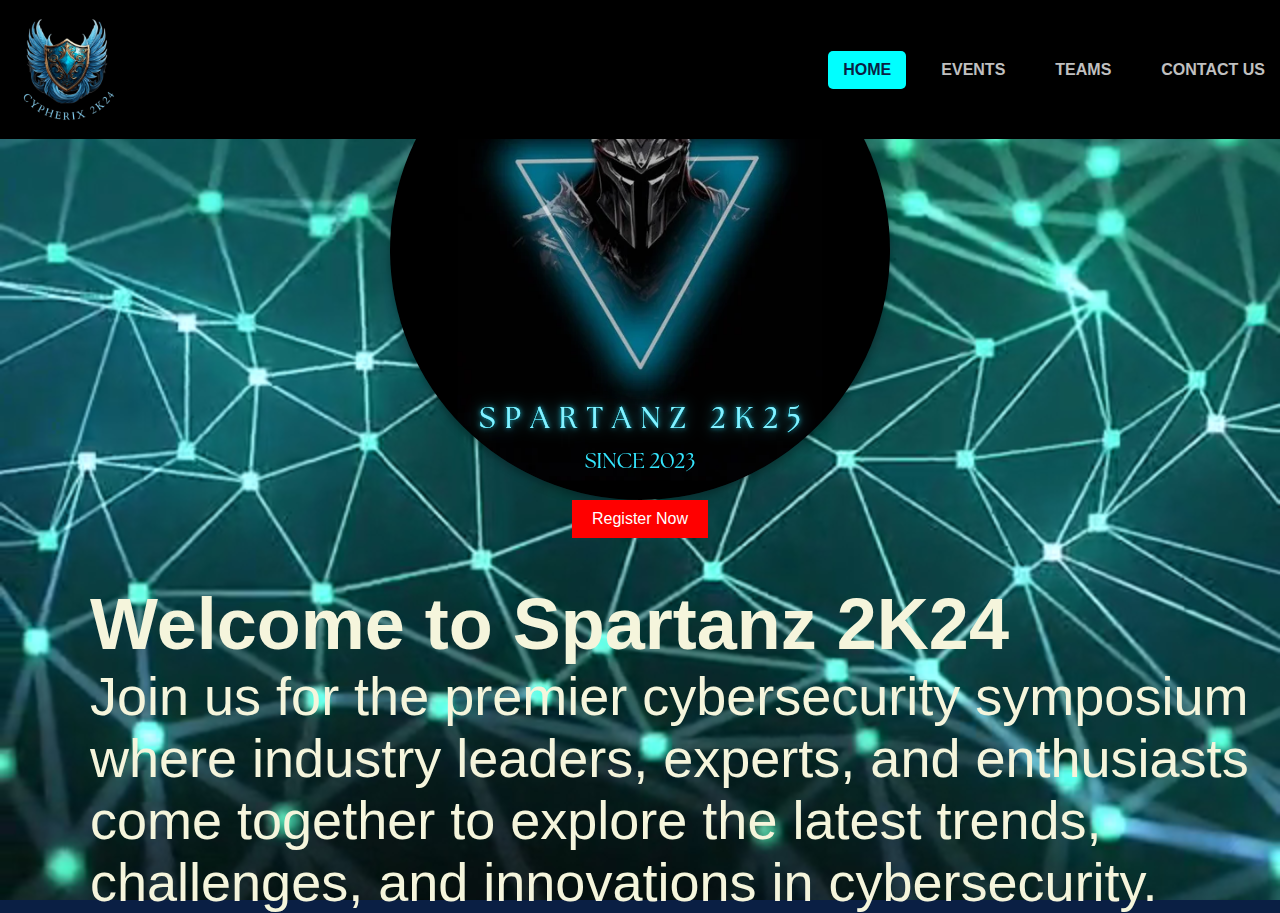
<file: index.html>
<!DOCTYPE html>
<html lang="en">
<head>
    <meta charset="UTF-8">
    <meta name="viewport" content="width=device-width, initial-scale=1.0">
    <link rel="stylesheet" href="Styles.css">
    <script src="Script.js"></script>
    <title>Spartanz</title>
    <link rel="stylesheet" href="https://cdnjs.cloudflare.com/ajax/libs/font-awesome/4.7.0/css/font-awesome.min.css">
</head>
<body>
    <video id="backgroundVideo" autoplay muted loop>
        <source src="/images/WebsiteBG.mp4" type="video/mp4"> 
        Your browser does not support the video tag.
    </video>
    <header class="navbar">
        <div class="logo">
            <img src="/images/Cypherix.png" alt="Cypherix Logo" style="height: 15vh">
        </div>

    <div class="hamburger" onclick="toggleMenu()">
        <img src="/images/thumb.png" alt="">
    </div>
    <nav class="nav-links"> 
        <a href="#" class="selected">Home</a>
        <a href="/Events.html">Events</a>
        <a href="/Teams.html">Teams</a>
        <a href="#">Contact Us</a>
    </nav>
    <nav class="nav-links mobile-menu">
        <a href="#" class="selected">Home</a>
        <a href="/Events.html">Events</a>
        <a href="#">Teams</a>
        <a href="/Teams.html">Contact Us</a>
    </nav> 
    </header>
<main id="home-main">
        <div id="poster-section">
            <img src="/images/SPARTANZ 2K24_20240814_181043_0000.png" alt="Cypherix 2024 Poster" style="border-radius: 100%;">
        </div>
          <div class="Regdiv">
              <button onclick="window.location.href='Events.html';" class="RegisterButton">Register Now</button>
          </div>
        <div id="background"></div>
        <section class="welcome">
            <h2>Welcome to Spartanz 2K24</h2>
            <p>Join us for the premier cybersecurity symposium where industry leaders, experts, and enthusiasts come together to explore the latest trends, challenges, and innovations in cybersecurity.</p>
        </section>
</main>
</body>
</html>
</file>
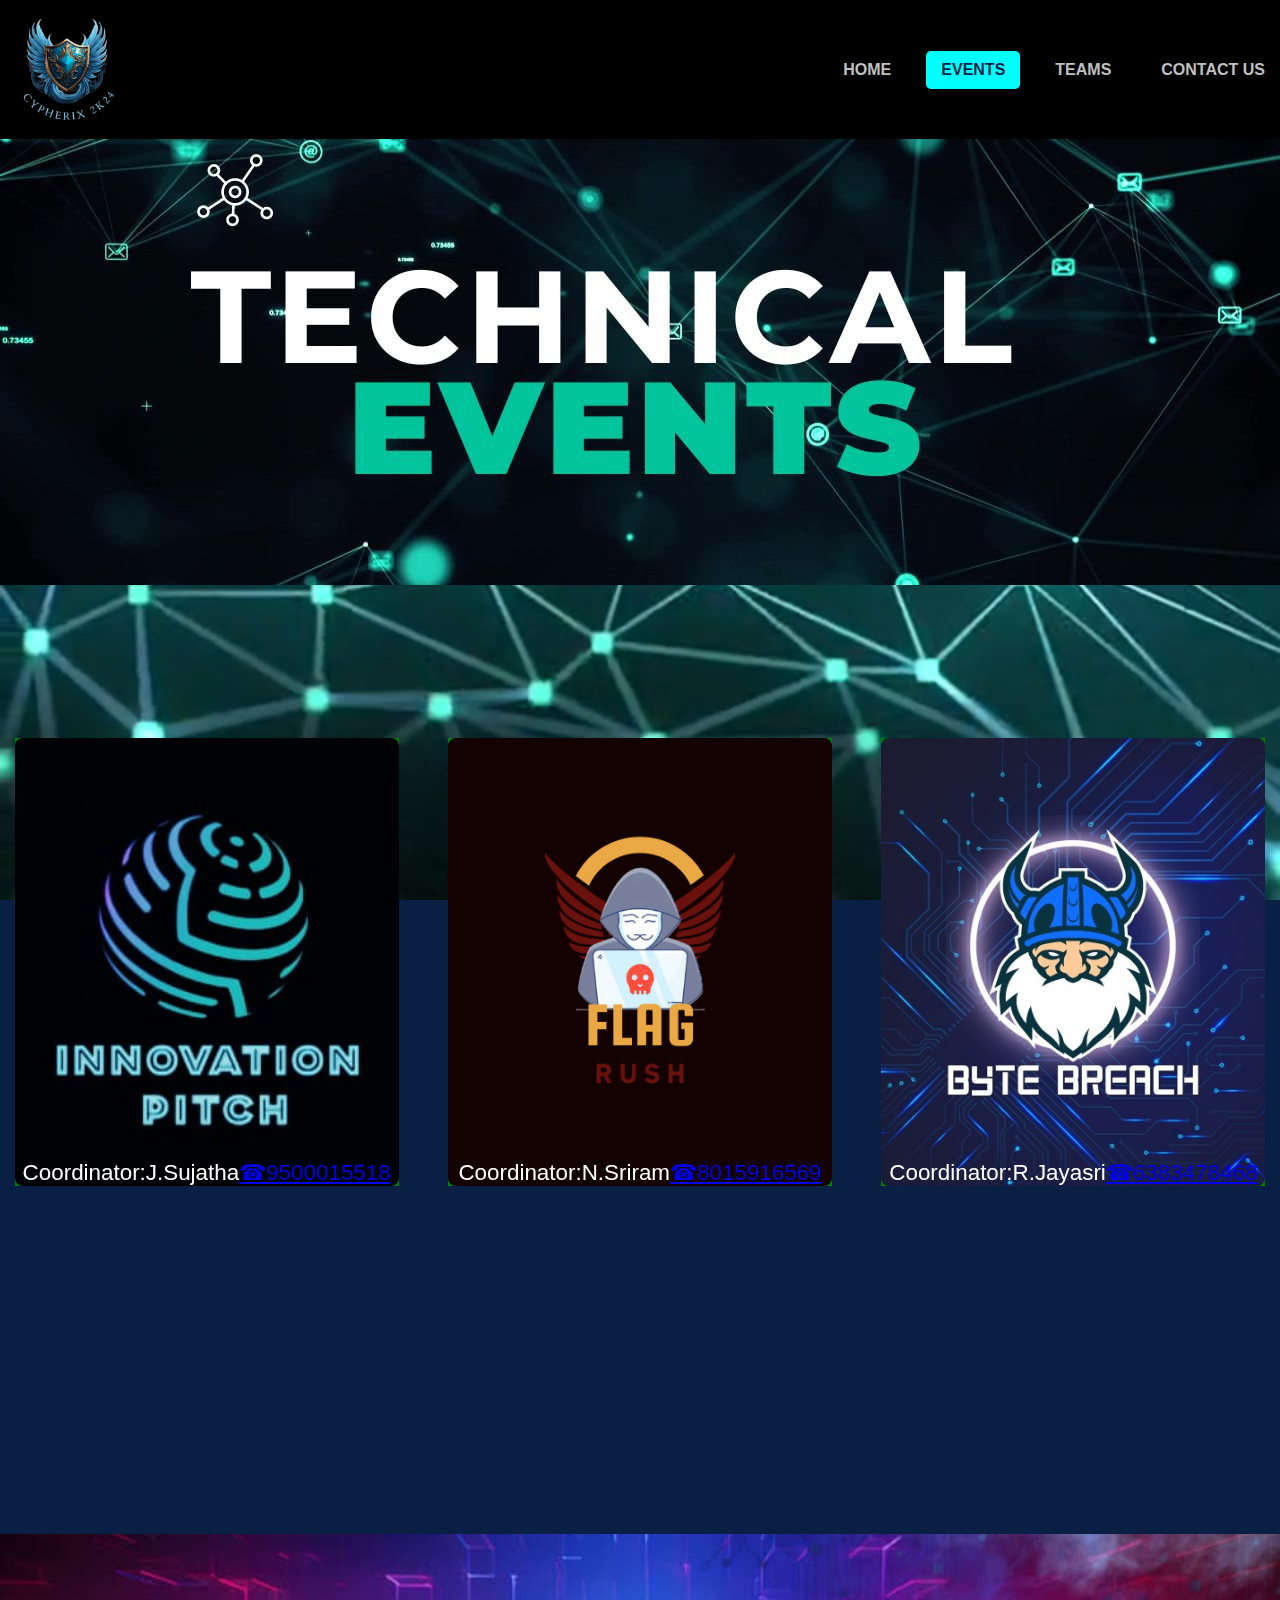
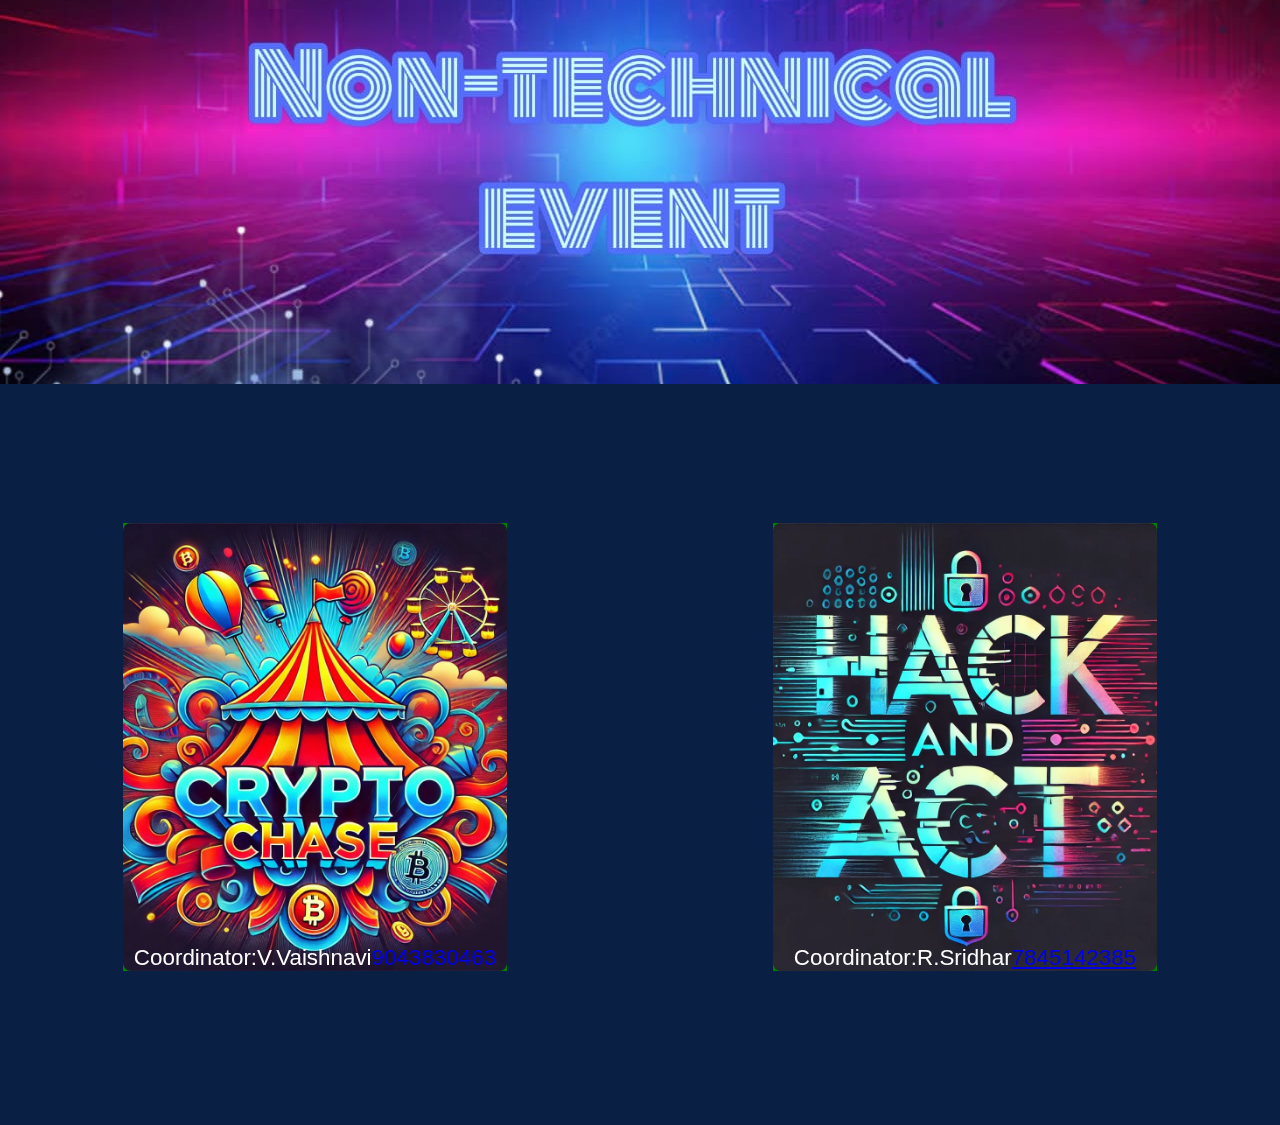
<file: Events.html>
<!DOCTYPE html>
<html lang="en">
  <head>
    <meta charset="UTF-8" />
    <meta name="viewport" content="width=device-width, initial-scale=1.0" />
    <link rel="stylesheet" href="Styles.css" />
    <script src="Script.js"></script>
    <title>Spartanz</title>
    <link
      rel="stylesheet"
      href="https://cdnjs.cloudflare.com/ajax/libs/font-awesome/4.7.0/css/font-awesome.min.css"
    />
  </head>
  <body>
    <video id="backgroundVideo" autoplay muted loop>
      <source
        src="/images/WebsiteBG.mp4"
        type="video/mp4"
      />
      Your browser does not support the video tag.
    </video>
    <header class="navbar">
      <div class="logo">
        <img
          src="/images/Cypherix.png"
          alt="Cypherix Logo"
          style="height: 15vh"
        />
      </div>
      <div class="hamburger" onclick="toggleMenu()">
        <img src="/images/thumb.png" alt="" />
      </div>
      <nav class="nav-links">
        <a href="/index.html">Home</a>
        <a href="/Events.html" class="selected">Events</a>
        <a href="/Teams.html">Teams</a>
        <a href="#">Contact Us</a>
      </nav>
      <nav class="nav-links mobile-menu">
        <a href="/index.html">Home</a>
        <a href="/Events.html" class="selected">Events</a>
        <a href="/Teams.html">Teams</a>
        <a href="#">Contact Us</a>
      </nav>
    </header>
    <main id="event-main">
      <img class="TechLogo" src="/images/Techlogo.jpg" alt="" />
      <section id="events">
        <div class="outer-par">
        <div class="card">
          <p onclick="event.stopPropagation()" class="Desc no-flip">Coordinator:J.Sujatha <a href="tel:+919500015518">&phone;9500015518</a></p>
          <div class="event" style='background-image: url(/images/paper_presentation.jpg);background-position: center;background-size:cover;'>
          </div>
          <div class="backside techbg">
          <div class="BackText"><p class="Heading" w>RULES FOR Innovation Pitch</p>
            <li>
              <ul>Team should contain <b>1-2 members</b></ul>
              <ul>Time for presentation  is 7 minutes</ul>
              <ul>Atmost of slides should be atmost 12</ul>
              <ul>Participant must come to the venue by 9:15</ul>
              <ul>Participants should have their ppt prior during presentation.</ul>
              <ul>Participants must provide a soft copy of paper in proper alignment justified.</ul>
            </li>
            </div>
            <div class="Regdiv EventReg" style="display: flex;justify-content: center;flex-direction: column;align-items: center;">
                <button onclick="event.stopPropagation()" class="RegisterButton">Register Now</button>
            </div>
          </div>
        </div>
        </div>
        <div class="outer-par">
        <div class="card">
          <p onclick="event.stopPropagation()" class="Desc no-flip">Coordinator:N.Sriram <a href="tel:+918015916569">&phone;8015916569</a></p>
          <div class="event" style="background-image: url(/images/FlagRush.png);background-position: center;background-size: cover;">
          </div>
          <div class="backside techbg">
            <div class="BackText">
            <p class="Heading">RULES FOR Flag Rush</p>
            <p><li><ul> <u>Round 1</u>: Paper Test - Participants will complete a written test.The top scorers advance to Round 2.</ul>
              <ul><u>Round 2</u>: Jeopardy Style - Individuals will solve challenges in various categories with increasing difficulty and point values.</ul>
              <ul><u><b>No Collaboration</b></u> - Collaboration is strictly prohibited. Any form of collaboration will result in immediate disqualification.</ul></li></p>
              </div>
              <div class=" EventReg Regdiv no-flip">
                  <button onclick="event.stopPropagation()" class="RegisterButton">Register Now</button>
              </div>
          </div>
        </div>
        </div>
        <div class="outer-par">
        <div class="card">
          <p onclick="event.stopPropagation()" class="Desc no-flip">Coordinator:R.Jayasri <a href="tel:+916383478468">&phone;6383478468</a></p>
          <div class="event" style="background-image:url(/images/CodeBreachLogo.jpg);background-position: center;background-size:cover ;">
          </div>
          <div class="backside techbg" >
            <div class="BackText">
            <p class="Heading">RULES FOR Code Breach</p>
            <p><li>
              <ul>Team Size:1-2 participants per team.</ul>
              <ul><b>Round 1</b>: Aptitude Test
              Top-scoring teams qualify for Round 2.</ul>
              <ul><b>Round 2</b>: Debugging Challenge
              Judging will be based on errors corrected, time taken, and output correctness.</ul>
              <ul><b>Code of Conduct</b>:
              Professional conduct is mandatory. Misconduct may lead to disqualification.</ul></li></p>
            </div>
              <div class="EventReg Regdiv no-flip">
                  <button onclick="event.stopPropagation()" class="RegisterButton">Register Now</button>
              </div>
          </div>
        </div>
        </div>
      </section>
      <img class="NTechLogo" src="/images/NonTechLogo.jpg">
      <section id="NTevents">
        <div class="outer-par">
        <div class="card">
          <p onclick="event.stopPropagation()" class="Desc no-flip">Coordinator:V.Vaishnavi <a href="tel:+919043830463" style="text-decoration: none;">9043830463</a></p>
          <div class="event" style="background-image: url(/images/CryptoChaseLogo.jpg);background-position: center;background-size: cover;">
          </div>
          <div class="backside" style="background-image: url(/images/CryptoChaseBGjpgjpg.jpg);background-position: center;background-size: cover;color: white;">
            <div class="BackText">
            <h3>RULES FOR Crypto Chase</h3>
            <p>
            <li>
              <ul>A maximum of 1-4 members per team can participate.</ul>     
              <ul>Each team gets a list of items to find or tasks to complete.</ul>
              <ul>The time limit for the hunt is 1 hour.</ul>
              <ul>Teams must return to the starting point by the time limit.</ul>
              <ul>The team with the most points wins.</ul>
            </li></p>
            </div>
            <div class="EventReg Regdiv no-flip">
                <button onclick="event.stopPropagation()" class="RegisterButton">Register Now</button>
            </div>
          </div>
        </div>
        </div>
        <div class="outer-par">
        <div class="card">
          <p onclick="event.stopPropagation()" class="Desc no-flip">Coordinator:R.Sridhar<a href="tel:+917845142385">7845142385</a></p>
          <div class="event" style="background-image:url(/images/HackAndAct.jpg);background-position: center;background-size:cover ;">
          </div>
          <div class="backside" style="background-image: url(/images/hackandactbg.jpg);background-size: cover;background-position: center;color:lavender;">
            <div class="BackText">
            <h3>RULES FOR Hack And Act</h3>
            <p><li><ul>Maximum 2-3 members per team.</ul>
              <ul>One player acts out a word or phrase.</ul>
              <ul>1-2 minutes per turn.
              1 point for each correct guess.</ul>
              <ul>Participants should arrive at 9 am in the venue.</ul>
              <ul>Most points win!</ul></li></p>
            </div>
              <div class="EventReg Regdiv no-flip">
                  <button onclick="event.stopPropagation()" class="RegisterButton">Register Now</button>
              </div>
          </div>
        </div>
        </div>
      </section>
    </main>
  </body>
</html>
</file>
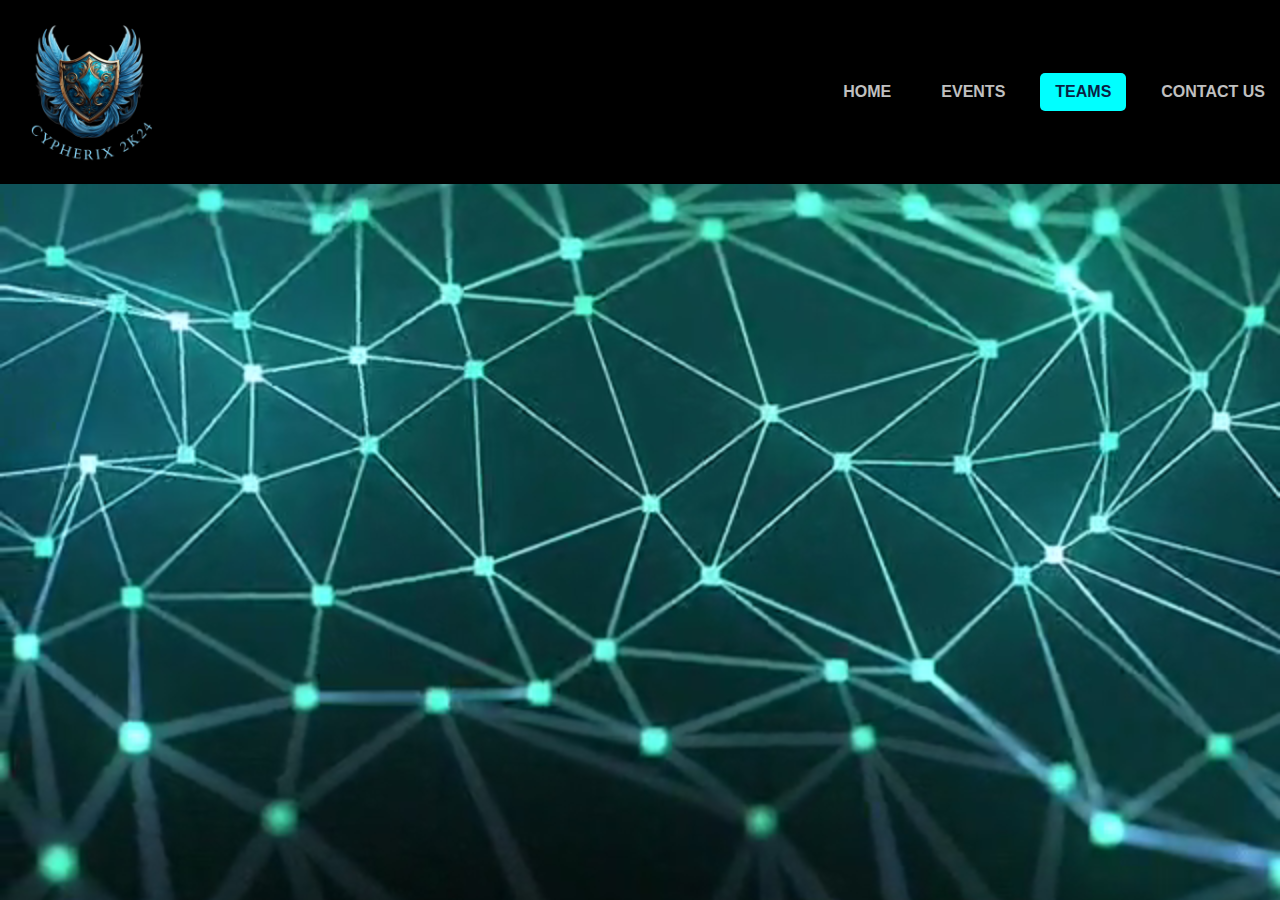
<file: Teams.html>
<!DOCTYPE html>
<html lang="en">
<head>
    <meta charset="UTF-8">
    <meta name="viewport" content="width=device-width, initial-scale=1.0">
    <link rel="stylesheet" href="Styles.css">
    <script src="Script.js"></script>
    <title>Spartanz</title>
    <link rel="stylesheet" href="https://cdnjs.cloudflare.com/ajax/libs/font-awesome/4.7.0/css/font-awesome.min.css">
</head>
<body>
    <video id="backgroundVideo" autoplay muted loop>
        <source src="/images/WhatsApp Video 2024-09-04 at 14.09.04_3728d701.mp4" type="video/mp4"> <!-- Replace with your video path -->
        Your browser does not support the video tag.
    </video>
    <header class="navbar">
        <div class="logo">
            <img src="/images/Cypherix.png" alt="Cypherix Logo" style="height: 20vh">
        </div>
        <!-- <img src="/images/SPARTANZ 2K24_20240814_181043_0000.png" style=""> -->

    <div class="hamburger" onclick="toggleMenu()">
        <img src="/images/thumb.png" alt="">
    </div>
    <nav class="nav-links"> 
        <a href="/index.html">Home</a>
        <a href="/Events.html">Events</a>
        <a href="/Teams.html" class="selected">Teams</a>
        <a href="#">Contact Us</a>
    </nav>
    <nav class="nav-links mobile-menu">
        <a href="#">Home</a>
        <a href="/Events.html">Events</a>
        <a href="/Teams.html" class="selected">Teams</a>
        <a href="#">Contact Us</a>
    </nav> 
    </header>
</body>
</html>
</file>
<file: Styles.css>
/* General Reset */
* {
  margin: 0;
  padding: 0;
  z-index: 1;
}

/* Body Styling */
body {
  margin: 0;
  font-family: Arial, sans-serif;
  background-color: #0a1f44; /* Deep Blue */
}

/* Navbar Styling */
.navbar {
  display: flex;
  justify-content: space-between;
  align-items: center;
  background-color: black; /* Dark Gray */
  width: 100%;
  position: fixed;
  top: 0;
  left: 0;
  z-index: 2;
}

/* Logo Styling */
.logo img {
  height: 50px; /* Adjust the height according to your logo size */
}

/* Flex Layout for Desktop */
.nav-links {
  display: flex;
  gap: 20px;
}

.nav-links a {
  color: #c0c0c0; /* Silver */
  text-decoration: none;
  padding: 10px 15px;
  text-transform: uppercase;
  font-weight: bold;
}

.nav-links a:hover {
  background-color: #00ffff; /* Electric Cyan */
  color: #0a1f44; /* Deep Blue */
  border-radius: 5px;
}

.nav-links a.selected {
  background-color: #00ffff; /* Electric Cyan */
  color: #0a1f44; /* Deep Blue */
  border-radius: 5px;
}

/* Mobile Menu Styling */
.nav-links.mobile-menu {
  display: none; /* Hidden by default */
  flex-direction: column; /* Stack links vertically */
  position: absolute;
  top: 60px; /* Adjust according to navbar height */
  left: 0;
  width: 100%;
  background-color: #2e2e2e; /* Dark Gray */
  z-index: 1000; /* Ensure it is above other content */
}

.nav-links.mobile-menu a {
  color: #c0c0c0; /* Silver */
  text-decoration: none;
  padding: 15px 20px;
  text-transform: uppercase;
  font-weight: bold;
  display: block; /* Each link takes up full width */
}

.nav-links.mobile-menu a:hover {
  background-color: #00ffff; /* Electric Cyan */
  color: #0a1f44; /* Deep Blue */
  border-radius: 5px;
}

.nav-links.mobile-menu.active {
  margin-top: 20px;
  display: flex; /* Show menu when active */
}

/* Hamburger Styling */
.hamburger {
  display: none; /* Hidden by default */
  font-size: 24px; /* Size of the hamburger icon */
  cursor: pointer;
  /* Pointer cursor on hover */
}

.navbar img {
  height: 5vh;
}
/* Additional Styles */
#poster-section {
  display: flex;
  justify-content: center;
  align-items: center;
  /* margin-bottom: 10vh; */
  padding-top: 0px;
}
#poster-section img {
  max-width: 100%;
  height: auto;
  border-radius: 10px; /* Optional rounded corners */
  box-shadow: 0 4px 8px rgba(0, 0, 0, 0.3); /* Adds a slight shadow */
}
#backgroundVideo {
  position: fixed;
  top: 0;
  left: 0;
  width: 100%;
  height: 100%;
  object-fit: cover;
  z-index: -1;
}
.RegDiv {
  position: absolute;
  bottom: 50%;
  left: 50%;
  transform: translateX(-50%);
}
.RegisterButton {
  background-color: red;
  color: white;
  border: none;
  padding: 10px 20px;
  font-size: 16px;
  cursor: pointer;
  position: relative;
  bottom: 0;
  left: 50%;
  transform: translateX(-50%);
}
.welcome {
  padding-left: 10vh;
  padding-top: 5vh;
}
.welcome h2 {
  color: beige;
  font-size: 8vh;
}
.welcome p {
  color: beige;
  font-size: 6vh;
}
#event-main {
  margin-top: 5vh;
  /* display: flex;
  flex-wrap: wrap;
  flex-direction: column; */
}
#event-main img {
  object-fit: cover;
  width: 100%;
}
.outer-par {
  perspective: 1000px;
  width: 30vw;
  height: 40vw;
  margin-bottom: 10vh;
  /* height: fit-content; */
  /* position: absolute; */
}
#events {
  /* display: grid; */
  height: 100vh;
  display: flex;
  gap: 3vw;
  align-items: center;
  justify-content: space-around;
  grid-template-columns: repeat(2, 1fr);
  gap: 20px;
  /* margin-left: 3vw; */
  /* padding: 20px; */
}
.TechLogo {
  height: 50vh;
}
.card {
  position: relative;
  width: 30vw;
  height: 35vw;
  transform-style: preserve-3d;
  transition: transform 600ms ease-in-out;
  transform-origin: center;
  font-size: 2.5vw;
  cursor: pointer;
  display: flex;
  justify-content: center;
  align-items: center;
  background-color: green;
  box-shadow: none;
}
.event {
  background-color: #37b7c3;
  border-radius: 8px;
  width: 30vw;
  height: 35vw;
  color: white;
  perspective: 1000px;
  backface-visibility: hidden;
  position: absolute;
}

.backside {
  font-size: 1.5vw;
  border-radius: 8px;
  width: 30vw;
  height: 35vw;
  color: white;
  backface-visibility: hidden;
  position: absolute;
  display: flex;
  align-items: center;
  justify-content: center;
  flex-direction: column;
  transform: rotateY(180deg);
}
.backside li {
  text-align: center;
}
.Heading {
  display: flex;
  justify-content: center;
  align-items: center;
}
.Desc {
  font-size: 1.75vw;
  width: 100%;
  color: white;
  text-align: center;
  position: absolute;
  backface-visibility: hidden;
  display: flex;
  justify-content: center;
  align-items: center;
  bottom: 0;
  z-index: 2;
}
.techbg::before {
  content: "";
  background-image: url("/images/BG.webp");
  position: absolute;
  background-size: cover;
  background-position: center;
  top: 0;
  left: 0;
  right: 0;
  bottom: 0;
  opacity: 0.9;
}
.card.flipped {
  transform: rotateY(180deg);
  box-shadow: 0 8px 16px 0 rgba(0, 0, 0, 0.6);
}
#events .event:nth-child(3) {
  grid-column: 1 / -1;
  justify-self: center;
  width: 50%;
}
.TechLogo {
  margin-top: 10vh;
}
.NTechLogo {
  object-fit: cover;
  height: 50vh;
  margin-top: 5vh;
  margin-bottom: 10vh;
}
#NTevent-main {
  margin-top: 5vh;
  position: relative;
}

#NTevents {
  display: flex;
  /* grid-template-columns: repeat(2, 1fr); */
  justify-content: space-around;
  align-items: center;
  gap: 20px;
  margin-top: 5vh;
  clear: both;
  position: relative;
}
@media (max-width: 768px) {
  .TechLogo {
    margin-top: 10vh;
  }
  #poster-section {
    margin-top: 15vh;
    padding-top: 0;
    padding-left: 30vw;
    height: 50vw;
    width: 35vw;
    border-radius: 100%;
  }
  .welcome {
    padding-left: 0px;
  }
  .welcome p {
    font-size: 6vw;
    text-align: center;
  }
  .welcome h2 {
    font-size: 10vw;
    text-align: center;
  }

  .hamburger {
    display: block; /* Show hamburger icon on small screens */
  }

  /* Hide default navbar links on mobile */
  .nav-links {
    display: none;
  }

  .nav-links.mobile-menu {
    display: none; /* Hide mobile menu by default */
  }

  .nav-links.mobile-menu.active {
    display: flex; /* Show menu when active */
  }
  .hamburger {
    display: block;
  }

  .nav-links {
    display: none;
  }

  .nav-links.mobile-menu {
    display: none;
  }

  .nav-links.mobile-menu.active {
    display: flex;
  }
  #event-main {
    display: flex;
    justify-content: space-around;
    align-items: center;
    flex-direction: column;
  }
  #events .event:nth-child(3) {
    grid-column: auto;
    justify-self: stretch;
    width: auto;
  }
  #events {
    display: block;
    align-items: center;
    position: relative;
    left: 0;
    margin-top: 5vh;
    height: 140vh;
  }
  .TechLogo {
    height: 30vh;
  }
  #NTevents {
    display: block;
    align-items: center;
    margin-top: 0vh;
  }
  .NTechLogo {
    margin-bottom: 10vh;
    height: 20vh;
  }
  .outer-par {
    width: 65vw;
    height: 80vw;
    /* margin-left: 10vh; */
  }
  .card {
    border-left: 15vh;
    margin-bottom: 30vh;
    margin-top: auto;
    background-color: #37b7c3;
    border-radius: 8px;
    width: 65vw;
    height: 80vw;
    color: white;
    perspective: 1000px;
    backface-visibility: hidden;
    display: block;
    position: absolute;
    /* align-items: center;
    justify-content: center;
    flex-direction: column; */
    margin-bottom: 10vh;
  }
  .card:hover {
    transform: rotateY(180deg);
    box-shadow: 0 8px 16px 0 rgba(0, 0, 0, 0.6);
  }

  .Desc {
    font-size: 3.5vw;
    width: 100%;
    display: flex;
    justify-content: center;
    align-items: center;
  }
  .event {
    background-color: #37b7c3;
    /* padding: 20px; */
    border-radius: 8px;
    width: 65vw;
    height: 80vw;
    color: white;
    perspective: 1000px;
    backface-visibility: hidden;
    position: absolute;
    margin-bottom: 10vh;
  }

  .backside {
    font-size: 1.5vw;
    /* padding: 20px; */
    border-radius: 8px;
    width: 65vw;
    height: 80vw;
    color: white;
    perspective: 1000px;
    backface-visibility: hidden;
    position: absolute;
    margin-bottom: 10vh;
    font-size: 150%;
  }
  .Heading {
    font-size: 125%;
  }
}
</file>
